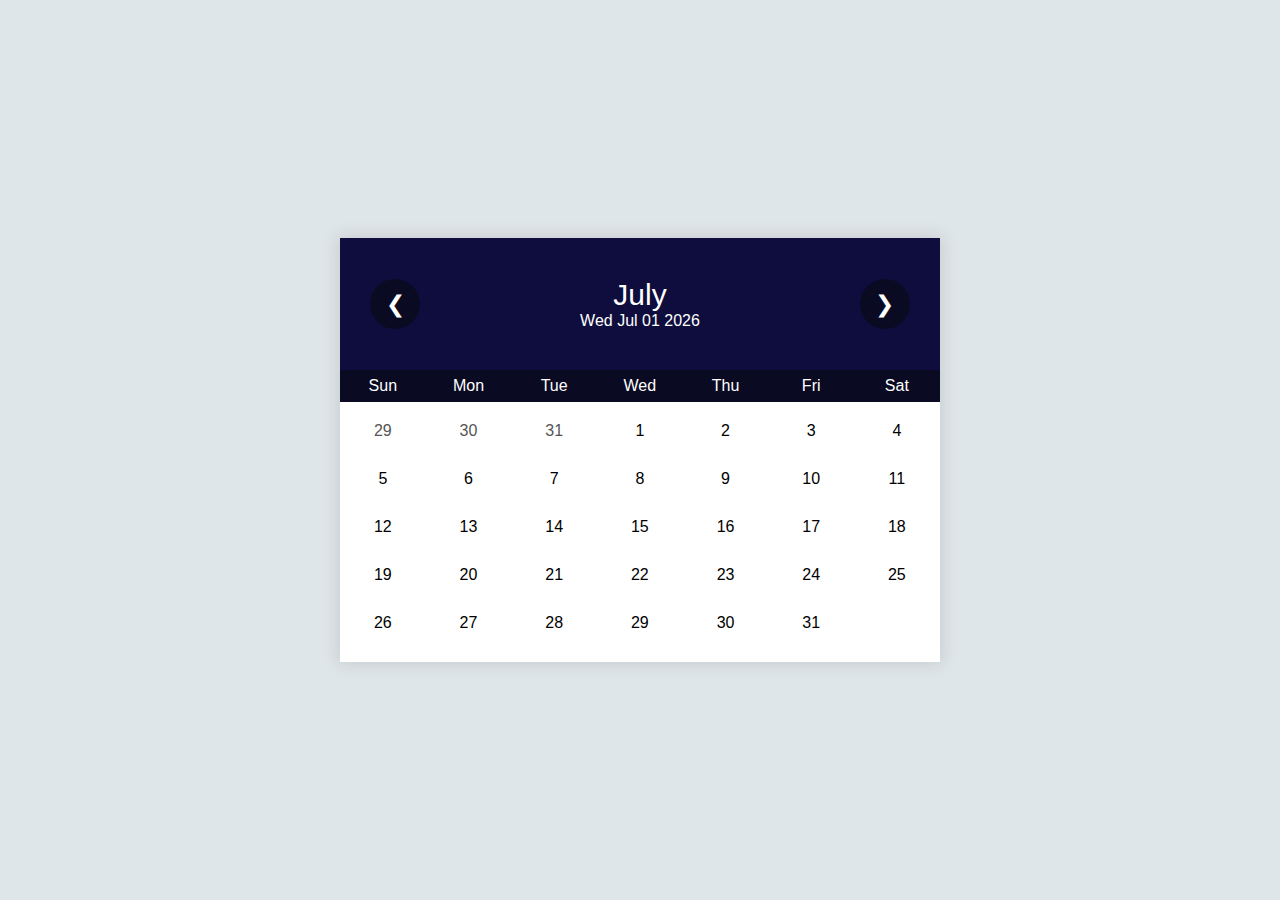
<file: CalendariLab/calendar.html>
<!DOCTYPE html>
<html>
    <head>
        <title>Calendar</title>
        <link rel="stylesheet" href="calendar.css">

        
    </head>
    <body onload="RenderDate()">
        <div class="wrapper">
            <div class="calendar">
                <div class="month">
                    <div class="prev" onclick="moveDate('prev')">
                        <span>&#10094</span>
                    </div>
                    <div>
                        <h2 id="month">June</h2>
                        <p id="date_str">Mon Jun 29 2020</p>
                    </div>
                    <div class="next" onclick="moveDate('next')">
                    <span>&#10095</span>
                </div>
                </div>
                <div class="weekends">
                    <div>Sun</div>
                    <div>Mon</div>
                    <div>Tue</div>
                    <div>Wed</div>
                    <div>Thu</div>
                    <div>Fri</div>
                    <div>Sat</div>
                </div>
                <div class="days">
                    <div class="prev_date">26</div>
                    <div class="prev_date">27</div>
                    <div class="prev_date">28</div>
                    <div class="prev_date">29</div>
                    <div class="prev_date">30</div>
                    <div class="prev_date">31</div>
                    <div>1</div>
                    <div>2</div>
                    <div>3</div>
                    <div class="today">4</div>
                    <div>5</div>
                    <div>6</div>
                    <div>7</div>
                    <div>8</div>
                    <div>9</div>
                    <div>10</div>
                    <div>11</div>
                    <div>12</div>
                    <div>13</div>
                    <div>14</div>
                    <div>15</div>
                    <div>16</div>
                    <div>17</div>
                    <div>18</div>
                    <div>19</div>
                    <div>20</div>
                    <div>21</div>
                    <div>22</div>
                    <div>23</div>
                    <div>24</div>
                    <div>25</div>
                    <div>26</div>
                    <div>27</div>
                    <div>28</div>
                    <div >29</div>
                    <div>30</div>
                </div>
            </div>
        </div>
        <script src="calendar.js"></script>
    </body>
</html>
</file>
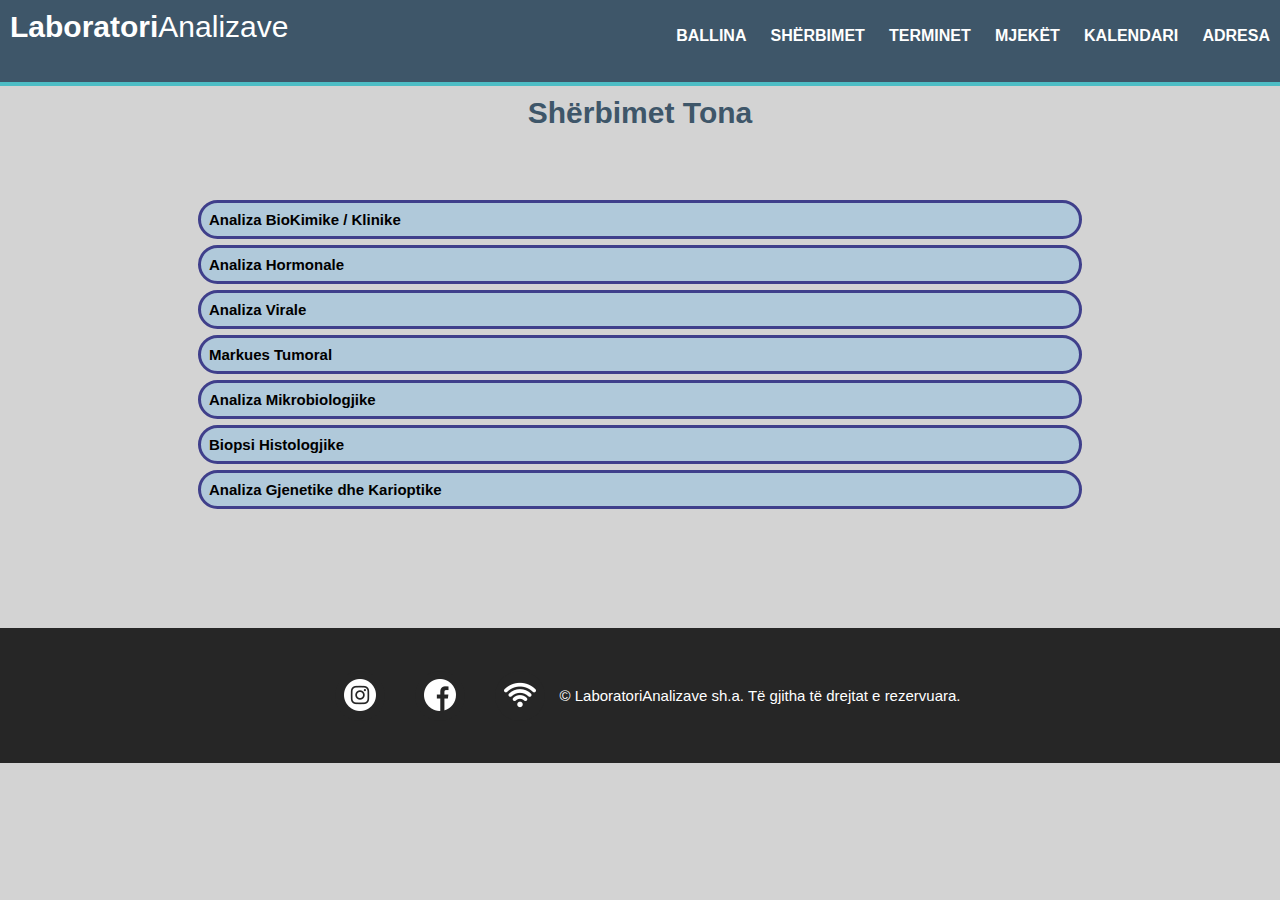
<file: LaboratoriAnalizave/Sherbimet.html>
<!DOCTYPE html>
<html>
    <head>
        <meta charset="utf-8">
        <title>Sherbimet</title>
        <link rel="stylesheet" type="text/css" href="styleSh.css">
        <script src="https://code.jquery.com/jquery-3.5.1.min.js"
          integrity="sha256-9/aliU8dGd2tb6OSsuzixeV4y/faTqgFtohetphbbj0="
          crossorigin="anonymous"></script>
    </head>
    <body>
        <div class="navbar">    
            <div class="logo">
            <h1>Laboratori<span>Analizave</span></h1>
            </div>

            <div class="side-nav">
                <ul>
                    <li><a href="indexFP.html">Ballina</a></li>
                    <li><a href="#">Shërbimet</a></li>
                    <li><a href="#">Terminet</a></li>
                    <li><a href="#">Mjekët</a></li>
                    <li><a href="#">Kalendari</a></li>
                    <li><a href="#">Adresa</a></li>
                </ul>
            </div>
        </div>
                    <div class="toggle">
                        <div class="hamburger"></div>
    </div>
<header>
<div class="container">

</div>

</header>
<div class="title">
    <h1>Shërbimet Tona</h1>
</div>

<div class="sherbime">
    <ul >
        <li> <a href="Terminat.html">Analiza BioKimike / Klinike</a></li>
        <li><a href="Terminat.html">Analiza Hormonale</a></li>
        <li><a href="Terminat.html">Analiza Virale</a></li>
        <li><a href="Terminat.html">Markues Tumoral</a></li>
        <li><a href="Terminat.html">Analiza Mikrobiologjike</a></li>
        <li><a href="Terminat.html">Biopsi Histologjike</a></li>
        <li><a href="Terminat.html">Analiza Gjenetike dhe Karioptike</a></li>
    </ul>
    
</div>
      

        <footer>
            <div class="left-footer">
            <ul >
               <li><a href="#"><img src="img/instagram.png"></a></li>
               <li><a href="#"><img src="img/facebook.png"></a></li>
               <li><a href="#"><img src="img/wifi.png"></a></li>   
           </ul>
           
        </div>
           <div class="right-footer">
               <p>© LaboratoriAnalizave sh.a. Të gjitha të drejtat e rezervuara.</p>
           </div>
           </footer>
    </body>
     
    <script>
                
        $('.toggle').click(function() {

                    $('.side-nav').toggleClass('side-nav-open', 500);
                    $(this).toggleClass('open');
                });
            
        
</script>





</html>
</file>
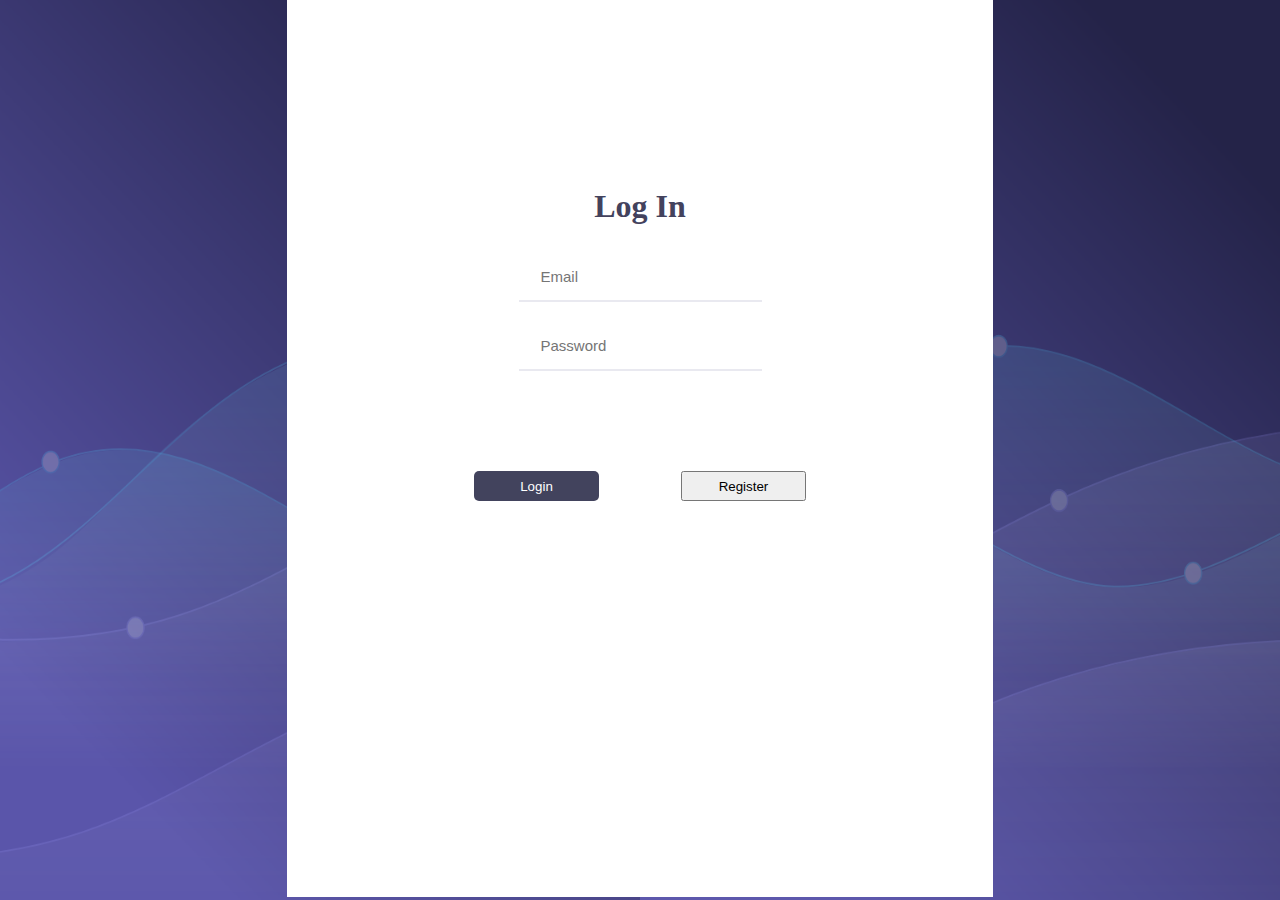
<file: LaboratoriAnalizave/LogIn/indexLog.html>
<!DOCTYPE html>
<html>
    <head>
        <meta charset="utf-8">
        <title>Log In</title>
        <link rel="stylesheet" type="text/css" href="styleLog.css">
       
      
        <script src="https://code.jquery.com/jquery-3.5.1.min.js"
          integrity="sha256-9/aliU8dGd2tb6OSsuzixeV4y/faTqgFtohetphbbj0="
          crossorigin="anonymous"></script>
        
    </head>
    <body>
        <div class="login">
           
           
                <form class="form">
                    <h1>Log In</h1>
                    <p>Welcome back! Please login to your account.</p>
                 
                        <input type="text" placeholder="Email">
                        <br>
                        <input type="password" placeholder="Password"><br>
                        <div class="btn">
                        <button class="buton1">Login</button>
                        <button class="buton2" href="">Register</button>
                    </div>
                        
                </form>
            
        </div>
    
        
    </body>
    
    
    
</html>
</file>
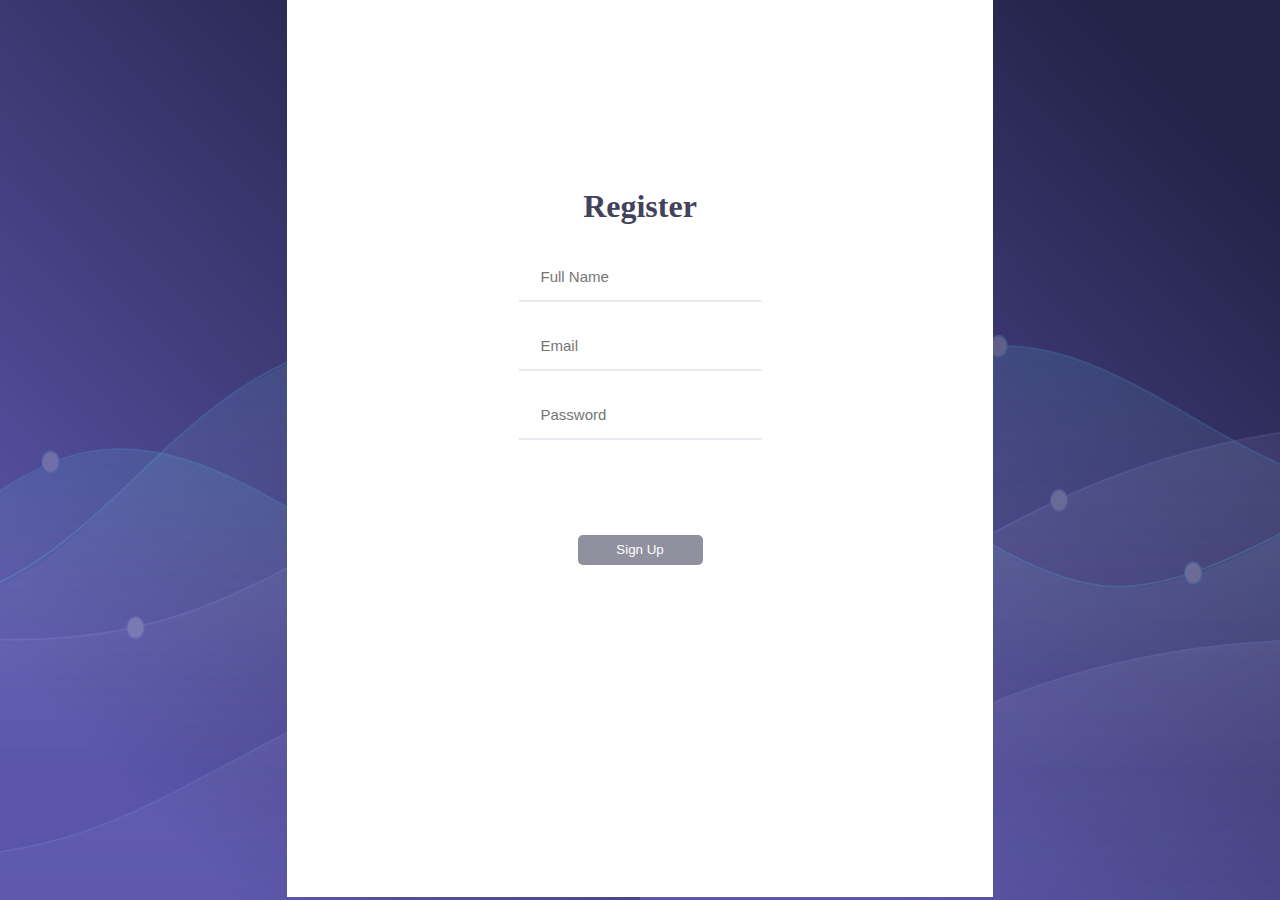
<file: LaboratoriAnalizave/Register/indexRegister.html>
<!DOCTYPE html>
<html>
    <head>
        <meta charset="utf-8">
        <title>Sign Up</title>
        <link rel="stylesheet" type="text/css" href="styleRegister.css">
       
      
        <script src="https://code.jquery.com/jquery-3.5.1.min.js"
          integrity="sha256-9/aliU8dGd2tb6OSsuzixeV4y/faTqgFtohetphbbj0="
          crossorigin="anonymous"></script>
        
    </head>
    <body>
        <div class="register">
           
           
                <form class="form">
                    <h1>Register</h1>
                    <p>Welcome back! Please login to your account.</p>
                        <input type="text" placeholder="Full Name">
                        <br>
                        <input type="text" placeholder="Email">
                        <br>
                        <input type="password" placeholder="Password"><br>
                        <div class="btn">
                      
                        <button class="btn-1">Sign Up</button>
                    </div>
                        
                </form>
            
        </div>
    
        
    </body>
    
    
    
</html>
</file>
<file: CalendariLab/calendar.css>
body{
    margin: 0;
    font-family: "Lato",sans-serif;
}
*{
    margin: 0;
    box-sizing: border-box;
}
.wrapper{
    display: flex;
   
    width: 100vw;
    height: 100vh;
    background-color:#dfe6e9;
}
.calendar{
    margin: auto;
    width: 600px;
    
    background-color:#fff ;
    box-shadow: 0px 0px 15px 3px rgba(0,0,0, 0.1);
}
.month{
    display: flex;
    justify-content: space-between;
    align-items: center;
    width: 100%;
    text-align: center;
    background-color:#0e0d3d ;
    color: #fff;
    padding: 40px 30px;
}
.weekends{
    display: flex;
    background-color:#0a0a22 ;
    color: #fff;
    padding: 7px 0;
}

.days{display: flex;
flex-wrap: wrap;
font-weight: 300;
padding: 10px 0 ;
}
.days div {
   margin-bottom: 10px;
   padding: 10px 0;
   transition: all 0.4s;
    
}
.weekends div,
.days div{
    width: 14.28%;
    text-align: center;
}

.days div:hover{
    background-color: #dfe6e9;
    cursor: pointer;

}
.today{

    background-color:#0a0a22 ;
    color: #fff;
}
.prev_date{
    color: #555;
}
#month{
    font-size: 30px;
    font-weight: 500;
}

.prev,
.next{
    display: flex;
    justify-content: center;
    align-items: center;
    font-size: 23px;
    width: 50px;
    height: 50px;
    background-color:#0a0a22;
    border-radius: 50%;
}
.prev:hover,
.next:hover{
 background-color: #04040c;
 cursor: pointer;
}


.notes  {
    display: flex;
    height: 50px;
    width: 600px;
    margin-left: auto;
    margin-right: auto;
    position: relative;

}
.notes input{
    width: 100%;
    text-align: center;  
}   
.submit  {
    margin-left: 1000px;
    margin-bottom: 53px;
    position: relative;

}
.submit input{
    width: 40%;
    text-align: center;
}
form{
    
    height: 50px;
    width: 600px;
     margin-right: auto;
    position: relative;

}
.text-center{
    font-size: 10px;
}

.footer{
    width: 100%; 
}
</file>
<file: LaboratoriAnalizave/styleSh.css>
*{
      margin: 0;
      padding: 0;
      list-style: none;
    }
    body{
      background-color: lightgray;
      font-family:"Raleway", Arial, Helvetica, sans-serif;
      font-size: 15px;
      padding: 0;
      margin: 0;
     
    }
    .title{
      color: #3e5669;
      padding: 10px;
      text-align: center;
    }
    .container{
      width: 80%;
      margin: auto;
      overflow: hidden;
    }
    
    ul{
      margin:0;
      padding:0;
    }
    
    header
    {
      text-transform: uppercase;
      background-color:#3e5669;
      color: white;
      border-bottom: rgb(77, 189, 197) 4px solid;
    }
    
    /******* Navigacion BAR *******/
  
    .home-app {
      float: left;
      clear: both;
      background: #3e5669;
  }
  
  .other-app {
      float: right;
      display: inline-block;
      clear: both;
  }
  
  header nav{
      text-align: center;
      margin-top: 30px;
      position: relative;
      clear: both;
  }
  
  .navbar-responsive-icon {
      width: 30px;
      height: 30px;
      background: #3e5669;
      position: absolute;
      margin-top: -45px;
  }
  
  
  /***** s *****/
  
  
  .navbar {
      color:white;
      background-color:#3e5669;
  }
  .logo  h1 {
      margin:0;
      padding:10px;
  }
  .logo h1 span {
      font-weight: 300;
  }
  .side-nav {
      position: absolute;
      right:0%;
      height:0px;
      overflow: hidden;
  }
  
  .side-nav-open {
      height: auto;
      clip-path:circle(100%);
  }
  
  .open .hamburger {
      transform: rotate(90deg);
  }
  
  
  .side-nav ul{
      margin:0;
      padding:0;
      list-style: none;
      background-color:#3e5669;
  }
  .side-nav a{
      text-decoration:none;
      background-color:#3e5669;
      display: block;
      font-size: 16px;
      font-weight: bold;
      color:white;
      padding:2em 4em;
      text-transform: uppercase;
  }
  .side-nav li{
      border-bottom: 1px solid #505050;
  }
  .side-nav a:hover , 
  .side-nav a:focus {
      background-color:#1da7b1;
      color:#434343;
  }
  .side-nav li:last-child {
      border-bottom:none;
  }
  
  .toggle {
      position:absolute;
      padding:1em;
      right:0.75em;
      top:0.75em;
      cursor: pointer;
  }
  .hamburger , 
  .haburger::before ,
  .hamburger::after {
      content: '';
      display: block;
      height:3px;
      width:1.75em;
      background:white;
      border-radius:3px;
  }
  .hamburger::after {
      transform: translateY(8px);
  }
  .hamburger::before {
      transform: translateY(-15px);
  }
  
  
  @media (min-width:900px) {
      .toggle {
          display:none;
      }
      .side-nav {
          height:auto;
          position: relative;
          background:none;
          float:right;
          top:-2.15em;
      }
      .side-nav  li {
          display: inline-block;
          border:none;
      }
      .side-nav a {
          padding:5px 10px;
      }
      .side-nav a:hover {
          background: none;
          color:lightgrey;
      }
  }
  
  @media(max-width:1298px) {
      .home-app {
          display: block;
      }
      .other-app {
          display: none;
      }
      .navbar-responsive-icon {
          opacity:1;
      }   
  }
  
  @media (min-width:1298px){
      nav ul .li-hidden {
          opacity: 1;
      } 
      .navbar-responsive-icon {
          opacity:0;
      }   
  
  }
  /******* endNavigavion *******/

  .sherbime{
      margin-top: 60px;
   margin-left: auto;
   margin-right: auto;
    width: 70%;
  }
.sherbime ul{
 background-color: ;
}

.sherbime li{
  margin: 6px;
  padding: 8px;
  border: solid rgb(63, 63, 139);
  background-color: rgb(176, 201, 218);
  border-radius: 25px;
}

.sherbime li:hover{
  background-color: rgb(112, 160, 190);
  cursor: pointer;
  font-size: larger;
  font-weight: bold;
  padding: 10px;
  margin-left: auto;
  margin-right: auto;
   width: 70%;
}
.sherbime li a{
    color: black;
    text-decoration: none;
    font-weight: bold;
}
  

  footer{
    
    margin-top: 119px;
    display: flex;
    height: 15vh;
    text-align: center;
    align-items: center;
    justify-content: center;
    background: #262626;
  }
  
  /*footer{
    display: flex;
    height: 20vh;
    
    text-align: center;
    align-items: center;
    justify-content: center;
    
  }*/
  footer ul{
    display: flex;
  }
  footer ul li{
    position: relative;
    display: block;
    color: #666;
    font-size: 30px;
    height: 50px;
    width: 50px;
    background: #262626;
    line-height: 60px;
    border-radius: 50%;
    margin: 0 15px;
    cursor: pointer;
  }
  .right-footer{
    float: right;
    color: white;
}
.left-footer{
    float: left;
}
</file>
<file: LaboratoriAnalizave/LogIn/styleLog.css>
*{
    margin: 0;
    padding: 0;
    list-style: none;
    
  }
  body{
    background-repeat: no-repeat;
    background-attachment: absolute;
    background-position: center;
    background-size: 100% 100%;
    color: white;
    background-image: url(../img/back.png) ;
    height: 100vh;
  }
  

  .login{
    color: white;
    text-align: center;
    margin-top:0px;
    color: rgba(220, 148, 150,1);
    padding: 0px;
    list-style-type: none;
    border-radius: 30px;
  }

 form{
  width: 700px;
  height:99vh;
  margin-left: auto;
  margin-right: auto;
  border: white solid ;
  background-color: white;
  
}
p{
  color: rgb(255,255,255);

}

input{
    font-size: 15px;
    padding: 15px 22px;
    margin: 10px 5px;
    border: white;
    border-bottom: 2.5px solid rgb(233,233,240);
    background-color: transparent;
    color: rgb(67,66,93);
}
h1{
 margin-top: 185px;
 color: rgb(67,66,93);
}
.btn{
  margin-top: 90px;

}
.buton1{
  float: left;
 margin-left: 184px;
  width: 125px;
  height: 30px;
  background-color: rgb(66,67,93);
  border:  rgb(66,67,93); 
  border-radius: 5px;
  color: white;
  padding: 3px;
  cursor: pointer;
  
}
.buton2{
  float: right;
  margin-right: 184px;
  width: 125px;
  height: 30px;
  color: black;
  cursor: pointer;

}
@media (max-width:1000px) {
  .login{
      
      width: 100%;
      position: relative;
      
  }
  form{
    width: 100%;
      position: relative;
  }
  .buton2{
    float: left;
    margin-left: 184px;
    margin-top: 20px;
  }
}
</file>
<file: LaboratoriAnalizave/Register/styleRegister.css>
*{
    margin: 0;
    padding: 0;
    list-style: none;
    
  }
  body{
    background-repeat: no-repeat;
    background-attachment: absolute;
    background-position: center;
    background-size: 100% 100%;
    color: white;
    background-image: url(../img/back.png) ;
    height: 100vh;
  }
  

.register{
  color: white;
  text-align: center;
  margin-top:0px;
  color: rgba(220, 148, 150,1);
  padding: 0px;
  list-style-type: none;
  border-radius: 30px;
}

 form{
  width: 700px;
  height:99vh;
  margin-left: auto;
  margin-right: auto;
  border: white solid ;
  background-color: white;
  
}
p{
  color: rgb(255,255,255);

}

input{
    font-size: 15px;
    padding: 15px 22px;
    margin: 10px 5px;
    border: white;
    border-bottom: 2.5px solid rgb(233,233,240);
    background-color: transparent;
    color: rgb(67,66,93);
}
h1{
 margin-top: 185px;
 color: rgb(67,66,93);
}
.btn{
  margin-top: 90px;
}
button.btn-1{
  

  width: 125px;
  height: 30px;
  background-color: rgb(144, 144, 158);
  border:  rgb(66,67,93);
  border-radius: 5px;
  color: white;
  padding: 3px;
  margin-top: -7px;
  
}
button.btn-1:hover{
  cursor: pointer;
  background-color: rgb(87, 87, 119);
}
@media (max-width:1000px) {
  .register{
      
      width: 100%;
      position: relative;
      
  }
  form{
    width: 100%;
      position: relative;
  }
  
}
</file>
